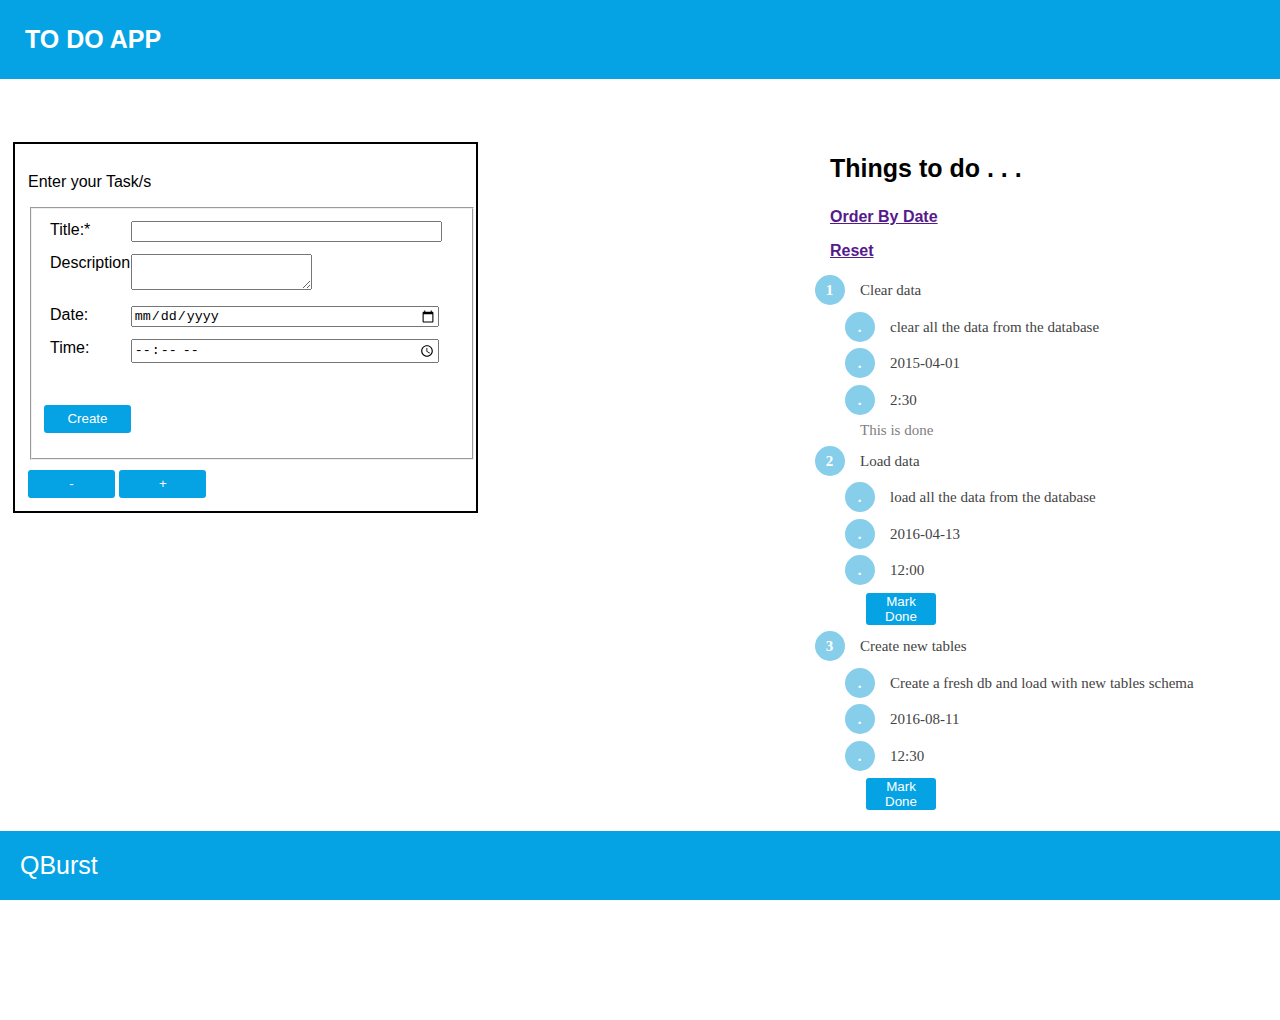
<file: index.html>
<!DOCTYPE html>
<html lang="en">
<link href="myapp/assets/assets/myapp.css" rel="stylesheet">

<body ng-app="myApp" ng-controller="mainController">

<header>TO DO APP</header>

<div class="row">
    <div class="createTaskView">
      <div ui-view="createTaskView"></div>
    </div>
    <div class="listTaskView">
      <div ui-view="listTaskView"></div>
    </div>
 </div>
</body>
<div id="footer_container">
<footer>QBurst</footer>
</div>

<!-- Resources -->
<script src="./myapp/angular.min.js"></script>
<script  src="./myapp/angular-ui-router.js"></script>
<script  src="./myapp/angular-messages.js"></script>

<!-- Modules -->
<script src="./myapp/app.js"></script>
<script  src="./myapp/config.js"></script>
<!-- Services -->
<script  src="./myapp/services/TaskServices.js"></script>
<!-- Controllers -->
<script src="./myapp/controllers/controller.js"></script>

<!-- Directives -->
<script  src="./myapp/shared/directives/directives.js"></script>


</html>
</file>
<file: myapp/assets/assets/myapp.css>
body.ng-scope {
    margin: 0;
    padding: 0;
    font-family: sans-serif;
}
header {
    background: #06a3e4;
    color: white;
    padding: 25px;
    font-weight: bold;
    font-size: 25px;
    margin-bottom: 50px;
}
.createTaskView {
    width: 35%;
    float: left;
    margin: 13px;
    padding: 13px;
    padding-right: 0 !important;
    border: 2px solid;
}
.row {
    width: 100%;
    overflow: auto;
}
.title div {
    width: 20%;
    float: left;
}
.title {
    padding: 6px;
}
.listTaskView {
    float: right;
}
.add{
  margin-top:10px;
}
.remove{
  margin-top:10px;
}
table, tr, td, th {
    border: 1px solid #AAA;
    border-collapse: collapse;
        padding: 8px;
}
td#button {
    padding: 0;
}
button {
    width: 70px;
    margin-left: 6px;
    color: white;
    background: #06a3e4;
    outline: none;
    border: none;
    border-radius: 3px;
}
form {
    margin-bottom: 15px;
}
div#update-btn {
    margin-top: 10px;
    text-align: center;
}
input[type="button"] {
    width: 87px;
    background: #06a3e4;
    border: none;
    height: 28px;
    color: white;
    border-radius: 3px;
    outline: none;
}
.title input {
    width: 75%;
}
footer {
    bottom: 0;
    position: fixed;
    padding: 20px;
    background: #06a3e4;
    width: 100%;
    color: white;
    font-size: 25px;
}
#footer_container {
    clear: both;
    margin-top: 150px;
    z-index: 1;
    width: 100%;
}


/* css list with numeber circle background -------------- */
.numberlist{
	    width:450px;
}
.numberlist ol{
	                counter-reset: li;
	                list-style: none;
	                *list-style: decimal;
	                font: 15px 'trebuchet MS', 'lucida sans';
	                padding: 0;
	                margin-bottom: 4em;

	}
.numberlist ol ol{
	                margin: 0 0 0 2em;
	            }

.numberlist a{
	                position: relative;
	                display: block;
	                padding: .4em .4em .4em 2em;
	                *padding: .4em;
	                margin: .5em 0;
	                background: #FFF;
	                color: #444;
	                text-decoration: none;
-moz-border-radius: .3em;
	                -webkit-border-radius: .3em;
	                border-radius: .3em;
	            }

.numberlist a:hover{
	                background: #cbe7f8;
	                text-decoration:underline;
	            }
.numberlist a:before{
	                content: counter(li);
	                counter-increment: li;
	                position: absolute;
	                left: -1.3em;
	                top: 50%;
	                margin-top: -1.3em;
	                background: #87ceeb;
	                height: 2em;
	                width: 2em;
	                line-height: 2em;
	                border: .3em solid #fff;
	                text-align: center;
	                font-weight: bold;
	                -moz-border-radius: 2em;
	                -webkit-border-radius: 2em;
	                border-radius: 2em;
                  color:#FFF;
	            }
  .numberlist ol ol a:before{
              	                content: ".";
              	                counter-increment: li;
              	                position: absolute;
              	                left: -1.3em;
              	                top: 50%;
              	                margin-top: -1.3em;
              	                background: #87ceeb;
              	                height: 2em;
              	                width: 2em;
              	                line-height: 2em;
              	                border: .3em solid #fff;
              	                text-align: center;
              	                font-weight: bold;
              	                -moz-border-radius: 2em;
              	                -webkit-border-radius: 2em;
              	                border-radius: 2em;
                                color:#FFF;
              	            }
.message{
  color: grey;
}
.errorMessage{
    color: red;
}
</file>
